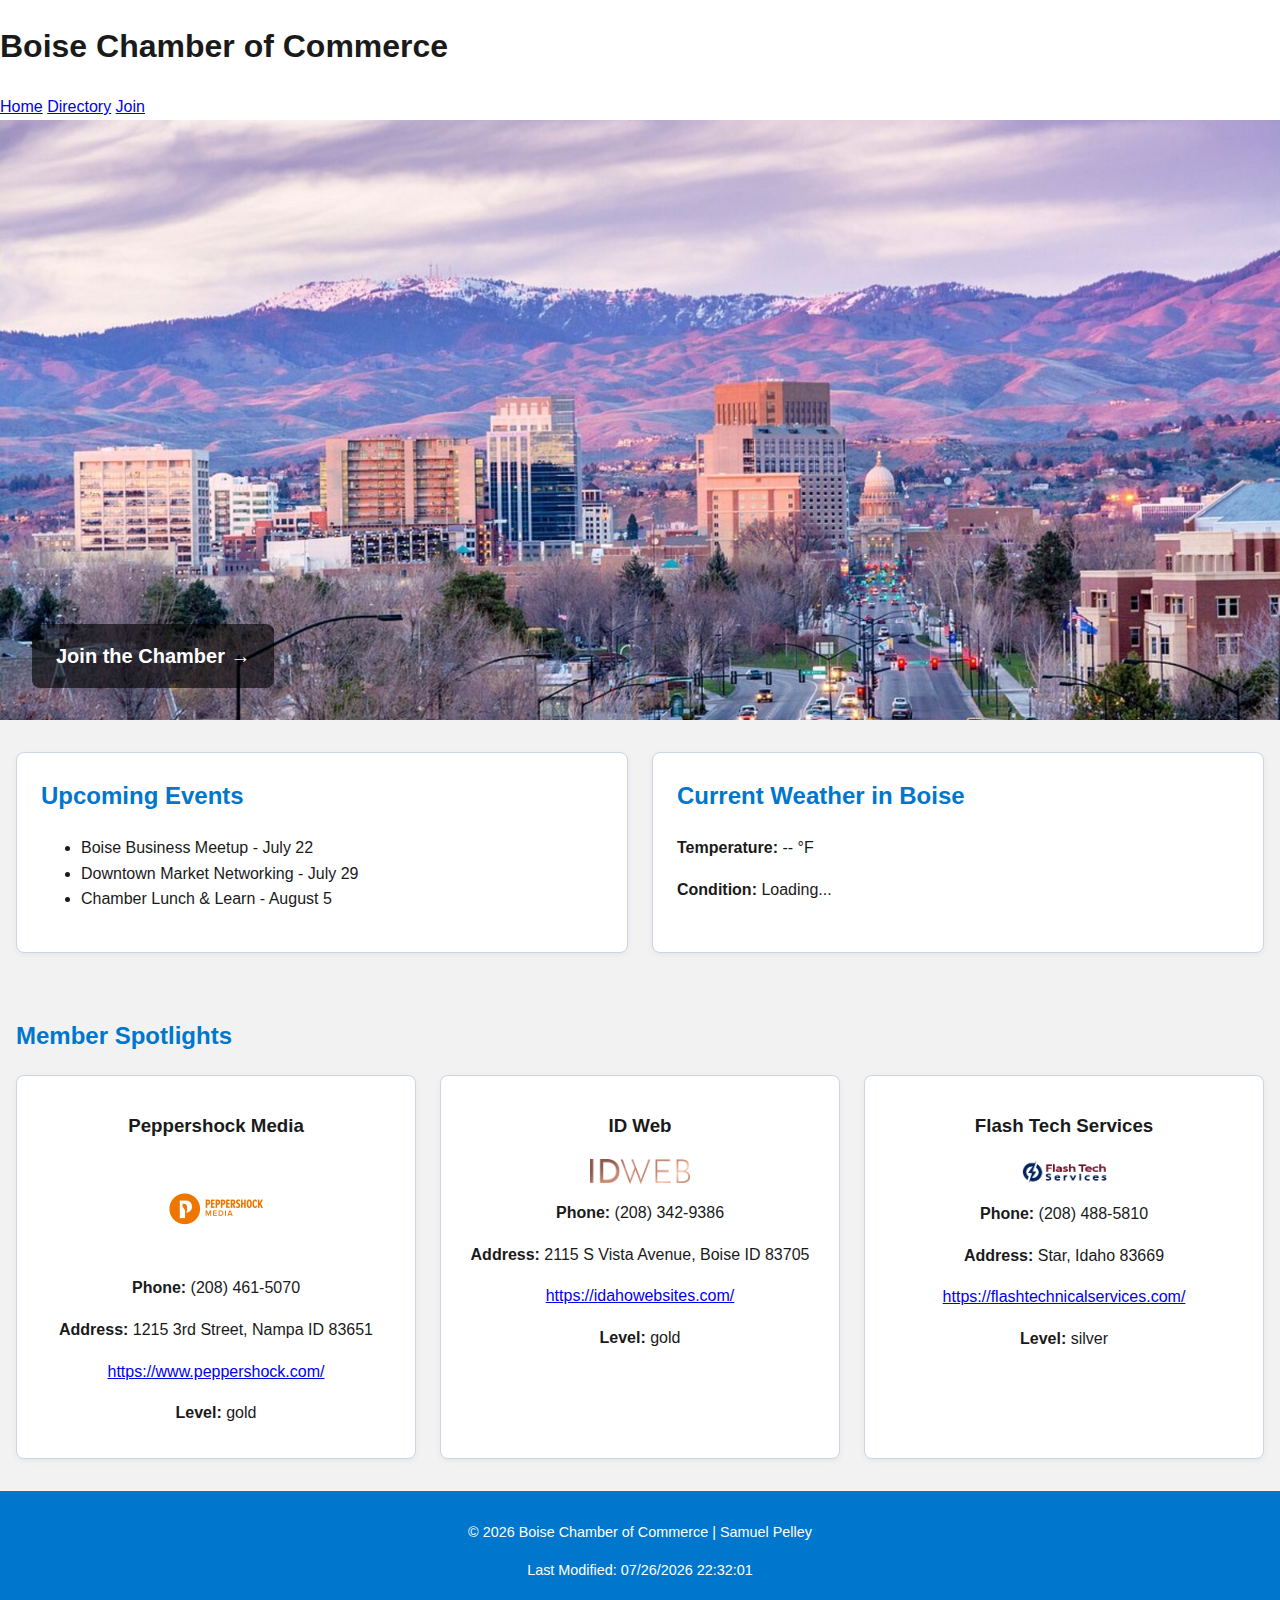
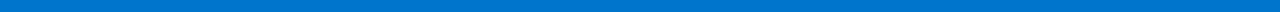
<file: chamber/index.html>
<!DOCTYPE html>
<html lang="en">
<head>
  <meta charset="UTF-8">
  <meta name="viewport" content="width=device-width, initial-scale=1.0">
  <meta name="description" content="Boise Chamber of Commerce homepage with weather, events, and member spotlights.">
  <meta name="author" content="Samuel Pelley">
  <title>Boise Chamber of Commerce</title>
  <link rel="icon" href="favicon.ico">
  <link rel="stylesheet" href="styles/index.css">
</head>
<body>
  <header>
    <h1>Boise Chamber of Commerce</h1>
    <nav>
      <a href="index.html">Home</a>
      <a href="directory.html">Directory</a>
      <a href="#">Join</a>
    </nav>
  </header>

  <main>
    <!-- Hero Section -->
    <section class="hero">
      <img src="images/hero.jpg" alt="Downtown Boise cityscape" loading="lazy">
      <div class="cta">
        <a href="#">Join the Chamber →</a>
      </div>
    </section>

    <!-- Events & Weather -->
    <section class="events-weather">
      <div class="events">
        <h2>Upcoming Events</h2>
        <ul>
          <li>Boise Business Meetup - July 22</li>
          <li>Downtown Market Networking - July 29</li>
          <li>Chamber Lunch & Learn - August 5</li>
        </ul>
      </div>

      <div class="weather">
        <h2>Current Weather in Boise</h2>
        <p><strong>Temperature:</strong> <span id="current-temp">--</span> °F</p>
        <p><strong>Condition:</strong> <span id="description">Loading...</span></p>
        <div id="forecast"></div>
      </div>
    </section>

    <!-- Spotlight Members -->
    <section class="spotlights">
      <h2>Member Spotlights</h2>
      <div class="spotlight-grid" id="spotlights"></div>
    </section>
  </main>

  <footer>
    <p>&copy; <span id="year"></span> Boise Chamber of Commerce | Samuel Pelley</p>
    <p>Last Modified: <span id="lastModified"></span></p>
  </footer>

  <script src="scripts/index.js" defer></script>
</body>
</html>
</file>
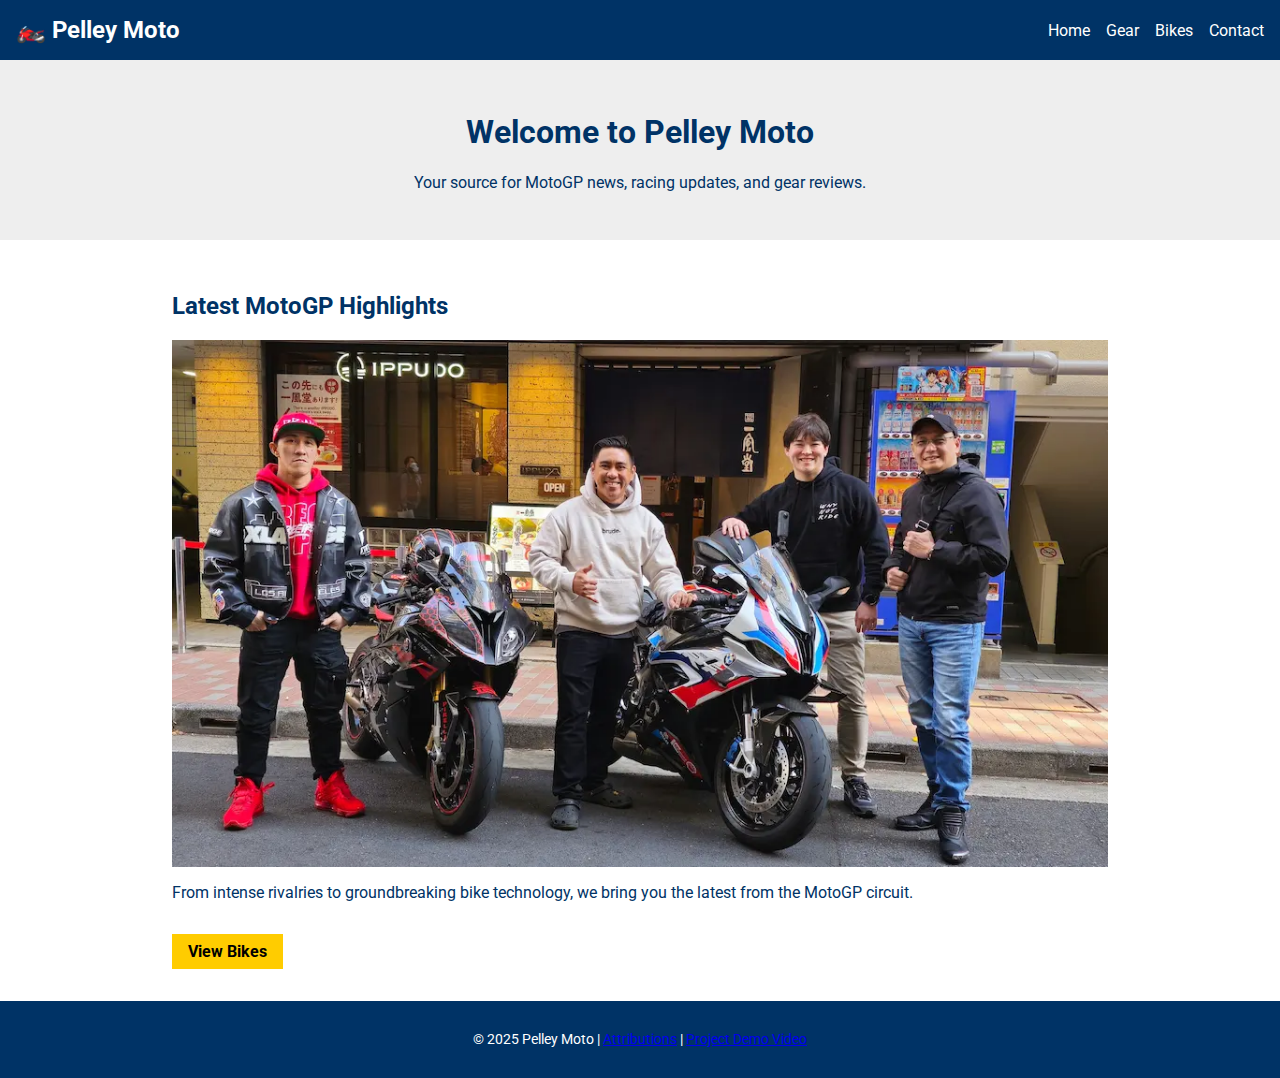
<file: project/index.html>
<!DOCTYPE html>
<html lang="en">
<head>
  <meta charset="UTF-8">
  <meta name="viewport" content="width=device-width, initial-scale=1.0">

  <!-- Basic Meta -->
  <title>Pelley Moto | MotoGP News & Gear</title>
  <meta name="description" content="Stay up-to-date with MotoGP bikes, racing news, and expert gear recommendations. Join the MotoGP community with Pelley Moto.">
  <meta name="author" content="Samuel Pelley">

  <!-- Favicon -->
  <link rel="icon" href="images/favicon.ico" type="image/x-icon">

  <!-- Open Graph Meta -->
  <meta property="og:title" content="Pelley Moto | MotoGP News & Gear">
  <meta property="og:description" content="Explore MotoGP bikes, racing news, and expert gear recommendations at Pelley Moto.">
  <meta property="og:image" content="https://pelleyj.github.io/wdd231/project/images/og-image.webp">
  <meta property="og:url" content="https://pelleyj.github.io/wdd231/project/index.html">
  <meta property="og:type" content="website">

  <!-- Google Fonts -->
  <link rel="preconnect" href="https://fonts.googleapis.com">
  <link rel="preconnect" href="https://fonts.gstatic.com" crossorigin>
  <link href="https://fonts.googleapis.com/css2?family=Roboto:wght@400;700&display=swap" rel="stylesheet">

  <!-- CSS -->
  <link rel="stylesheet" href="styles/base.css">
</head>

<body>
  <header>
    <div class="logo">🏍️ Pelley Moto</div>
    <button class="hamburger" aria-label="Toggle Menu">☰</button>
    <nav class="nav">
      <a href="index.html">Home</a>
      <a href="page2.html">Gear</a>
      <a href="page3.html">Bikes</a>
      <a href="form.html">Contact</a>
    </nav>
  </header>

  <main>
    <section class="hero">
      <h1>Welcome to Pelley Moto</h1>
      <p>Your source for MotoGP news, racing updates, and gear reviews.</p>
    </section>

    <section class="featured">
      <h2>Latest MotoGP Highlights</h2>
      <img src="images/hero.webp" alt="MotoGP riders racing" loading="lazy" width="1200" height="630">
      <p>From intense rivalries to groundbreaking bike technology, we bring you the latest from the MotoGP circuit.</p>
      <a href="page3.html" class="cta">View Bikes</a>
    </section>
  </main>

  <footer>
    <p>&copy; 2025 Pelley Moto | <a href="attributions.html">Attributions</a> | 
      <a href="https://youtu.be/2HrXcf7wmi4" target="_blank">Project Demo Video</a>
    </p>
  </footer>

  <script type="module" src="scripts/index.js"></script>
</body>
</html>
</file>
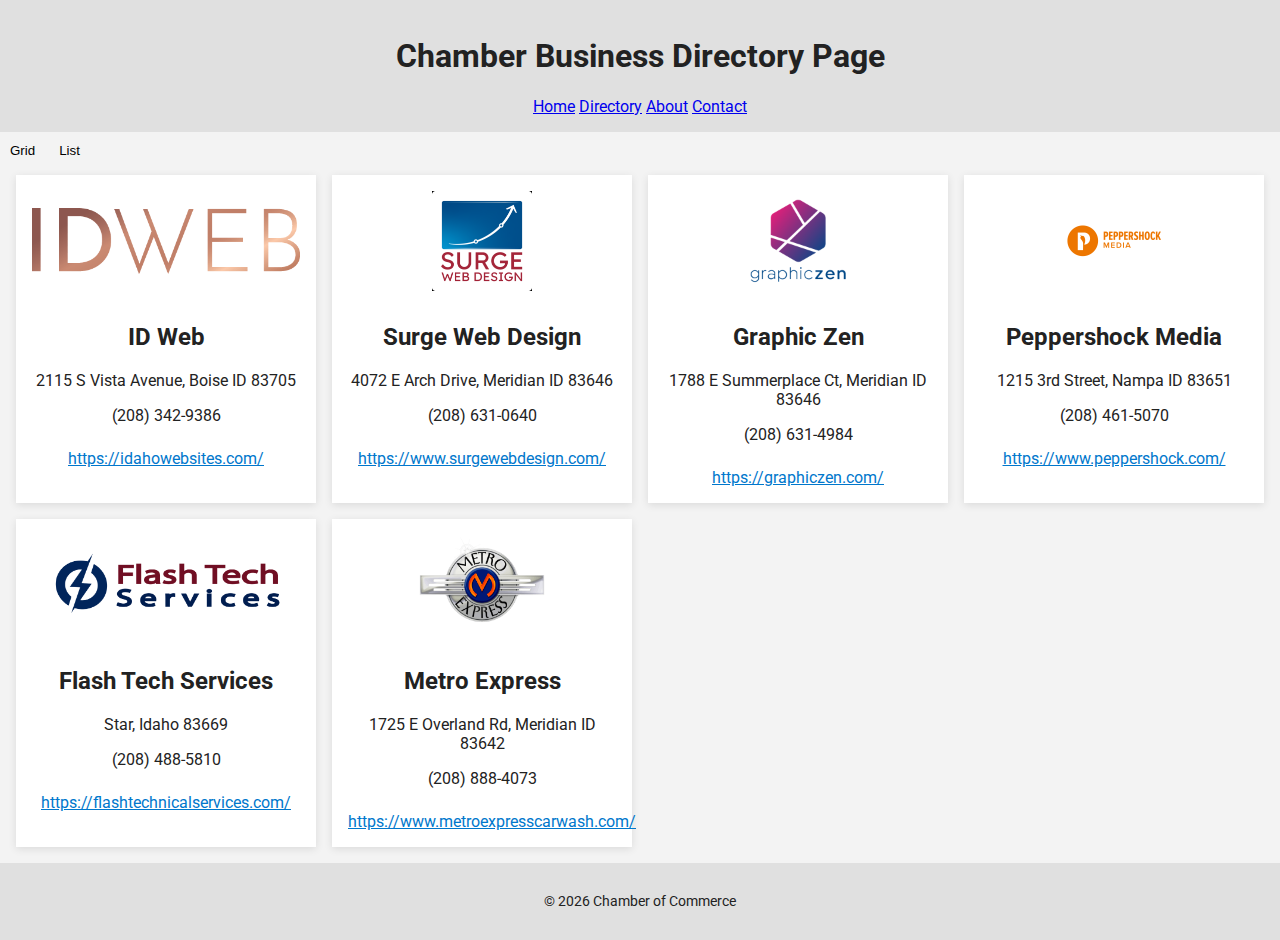
<file: chamber/directory.html>
<!DOCTYPE html>
<html lang="en">
<head>
  <meta charset="UTF-8">
  <meta name="viewport" content="width=device-width, initial-scale=1.0">
  <title>Chamber Business Directory Page</title>
  <meta name="description" content="Chamber of Commerce Directory Page for Local Businesses">
  <meta name="author" content="Samuel Pelley">
  <meta property="og:title" content="Chamber Business Directory Page">
  <meta property="og:description" content="Supporting local businesses through our Chamber of Commerce Directory">
  <meta property="og:image" content="https://pelleyj.github.io/wdd231/chamber/images/og-image.png">
  <meta property="og:url" content="https://pelleyj.github.io/wdd231/chamber/directory.html">
  <link rel="icon" href="favicon.ico" type="image/x-icon">
  <link rel="preconnect" href="https://fonts.googleapis.com">
  <link rel="preconnect" href="https://fonts.gstatic.com" crossorigin>
  <link href="https://fonts.googleapis.com/css2?family=Roboto&display=swap" rel="stylesheet">
  <link rel="stylesheet" href="styles/directory.css">
</head>
<body>
  <header>
    <h1>Chamber Business Directory Page</h1>
<nav>
  <a href="index.html">Home</a>
  <a href="directory.html" aria-current="page">Directory</a>
  <a href="about.html">About</a>
  <a href="contact.html">Contact</a>
</nav>

  </header>

  <main>
    <div class="view-toggle">
      <button id="grid-view">Grid</button>
      <button id="list-view">List</button>
    </div>
    <section id="members-container" class="grid"></section>
  </main>

  <footer>
    <p>&copy; <span id="year"></span> Chamber of Commerce</p>
  </footer>

  <script src="scripts/directory.js" defer></script>
</body>
</html>
</file>
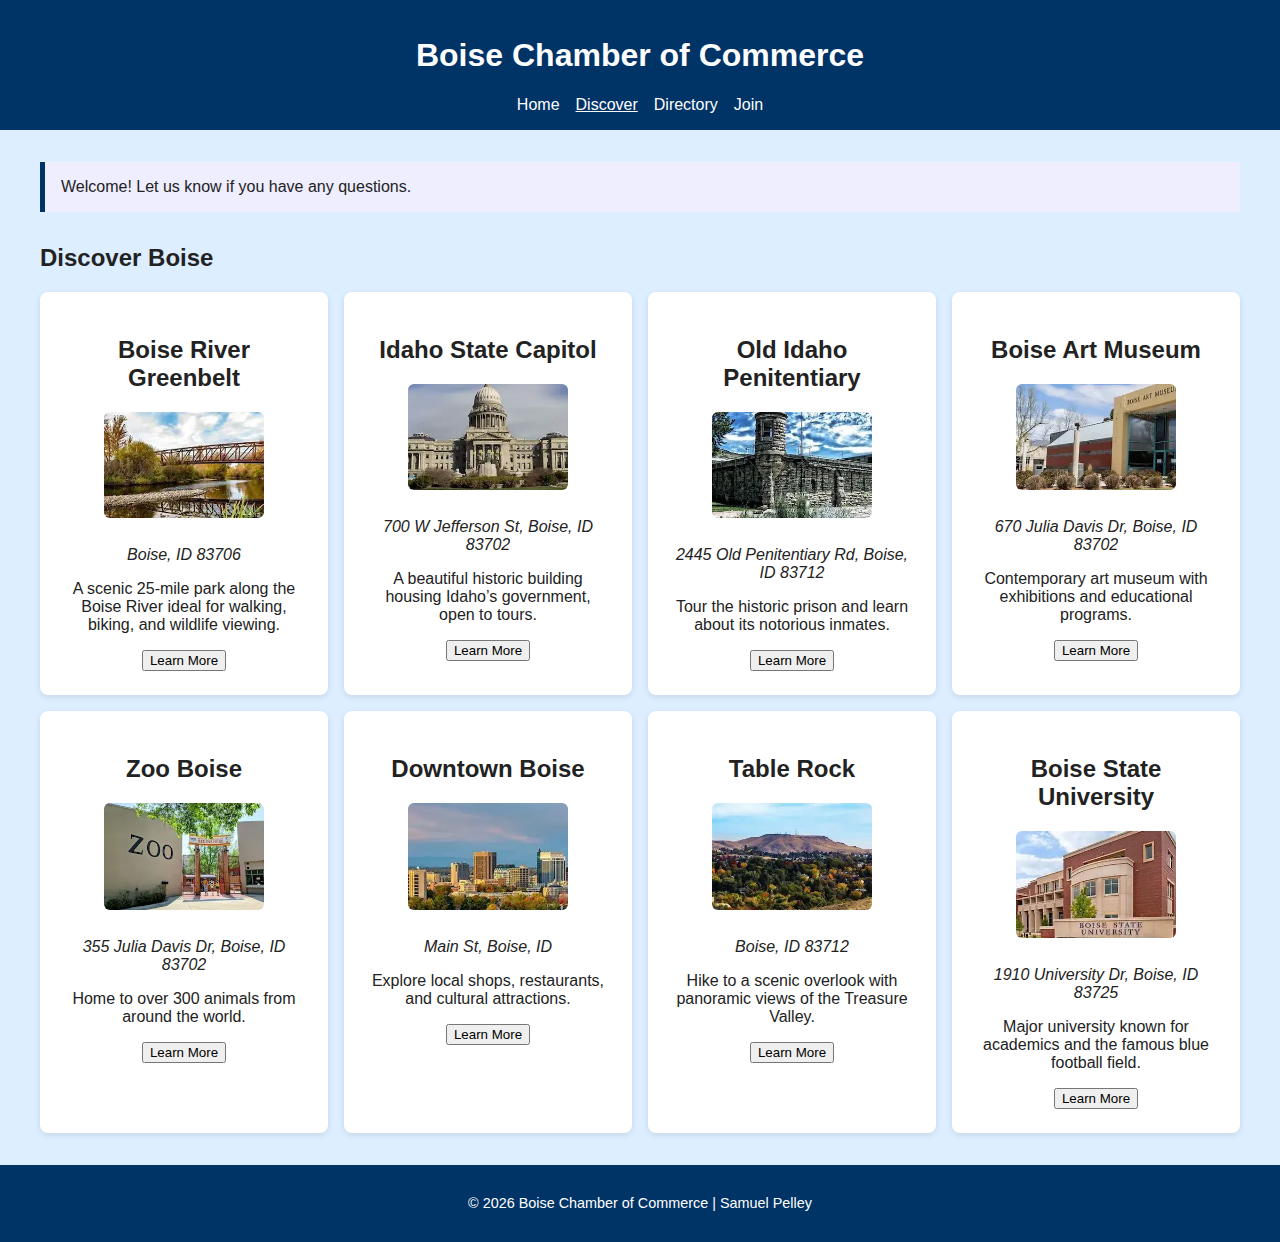
<file: chamber/discover.html>
<!DOCTYPE html>
<html lang="en">
<head>
  <meta charset="UTF-8">
  <meta name="viewport" content="width=device-width, initial-scale=1.0">
  <title>Discover Boise - Chamber</title>
  <meta name="description" content="Discover the attractions and demographics of Boise, Idaho.">
  <meta name="author" content="Samuel Pelley">
  <link rel="stylesheet" href="styles/discover.css">
</head>
<body>
  <header>
    <h1>Boise Chamber of Commerce</h1>
    <nav>
      <a href="index.html">Home</a>
      <a href="discover.html" class="active">Discover</a>
      <a href="directory.html">Directory</a>
      <a href="join.html">Join</a>
    </nav>
  </header>

  <main>
    <aside id="visitMessage"></aside>

    <h2>Discover Boise</h2>
    <div class="grid-container" id="cardContainer">
      <!-- Cards from JSON will be inserted here -->
    </div>
  </main>

  <footer>
    <p>&copy; <span id="year"></span> Boise Chamber of Commerce | Samuel Pelley</p>
  </footer>

  <script src="scripts/discover.js"></script>
  <script>
    document.getElementById("year").textContent = new Date().getFullYear();
  </script>
</body>
</html>
</file>
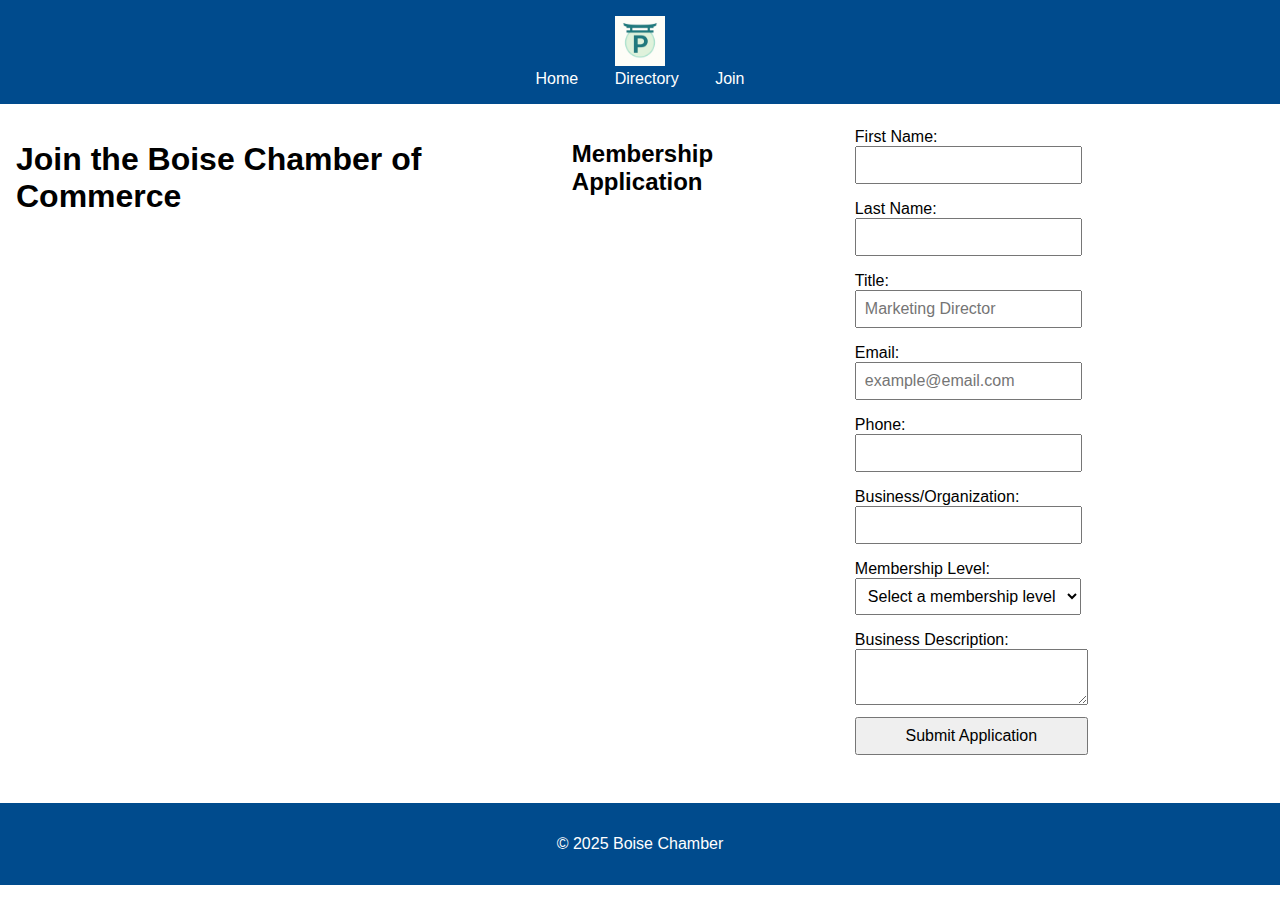
<file: chamber/join.html>
<!DOCTYPE html>
<html lang="en">
<head>
  <meta charset="UTF-8">
  <meta name="viewport" content="width=device-width, initial-scale=1.0">
  <title>Join the Boise Chamber of Commerce</title>
  <meta name="description" content="Apply to become a member of the Boise Chamber of Commerce. Join the business community and access exclusive benefits.">
  <meta name="author" content="Samuel Pelley">

  <!-- Open Graph Meta -->
  <meta property="og:title" content="Join the Boise Chamber of Commerce">
  <meta property="og:description" content="Become a member of the Boise Chamber to connect, grow, and promote your business.">
  <meta property="og:image" content="https://pelleyj.github.io/wdd231/chamber/images/logo.webp">
  <meta property="og:url" content="https://pelleyj.github.io/wdd231/chamber/join.html">

  <link rel="stylesheet" href="styles/join.css">
  <link rel="icon" href="images/favicon.ico">
  <link href="https://fonts.googleapis.com/css2?family=Roboto&display=swap" rel="stylesheet">
</head>
<body>
  <header>
    <div class="logo-title">
      <img src="images/logo.webp" alt="Boise Chamber Logo" height="50">
    </div>
    <nav>
      <a href="index.html">Home</a>
      <a href="directory.html">Directory</a>
      <a href="join.html" aria-current="page">Join</a>
    </nav>
  </header>

  <main>
    <h1>Join the Boise Chamber of Commerce</h1>
    <h2>Membership Application</h2>
    <form method="get" action="thankyou.html">
      <label>
        First Name:
        <input type="text" name="fname" title="First Name" autocomplete="given-name" required>
      </label>

      <label>
        Last Name:
        <input type="text" name="lname" title="Last Name" autocomplete="family-name" required>
      </label>

      <label>
        Title:
        <input type="text" name="title" title="Organizational Title" autocomplete="organization-title"
               pattern="[A-Za-z\s\-]{7,}" placeholder="Marketing Director">
      </label>

      <label>
        Email:
        <input type="email" name="email" title="Email" autocomplete="email" required
               placeholder="example@email.com">
      </label>

      <label>
        Phone:
        <input type="tel" name="phone" title="Mobile Phone" autocomplete="tel" required>
      </label>

      <label>
        Business/Organization:
        <input type="text" name="orgname" title="Organization Name" autocomplete="organization" required>
      </label>

      <label>
        Membership Level:
        <select name="membership" title="Membership Level" required>
          <option value="" disabled selected>Select a membership level</option>
          <option value="np">NP Membership</option>
          <option value="bronze">Bronze Membership</option>
          <option value="silver">Silver Membership</option>
          <option value="gold">Gold Membership</option>
        </select>
      </label>

      <label>
        Business Description:
        <textarea name="description" title="Business Description"></textarea>
      </label>

      <input type="hidden" id="timestamp" name="timestamp">
      <input type="submit" value="Submit Application">
    </form>

    <section class="cards">
      <div class="membership-card">
        <h3>NP Membership</h3>
        <a href="#np-modal">View Benefits</a>
      </div>
      <div class="membership-card">
        <h3>Bronze Membership</h3>
        <a href="#bronze-modal">View Benefits</a>
      </div>
      <div class="membership-card">
        <h3>Silver Membership</h3>
        <a href="#silver-modal">View Benefits</a>
      </div>
      <div class="membership-card">
        <h3>Gold Membership</h3>
        <a href="#gold-modal">View Benefits</a>
      </div>
    </section>

    <!-- Modals -->
    <dialog id="np-modal">
      <h2>NP Membership Benefits</h2>
      <p>No fee. Event invitations and newsletters.</p>
      <button onclick="document.getElementById('np-modal').close()">Close</button>
    </dialog>

    <dialog id="bronze-modal">
      <h2>Bronze Membership Benefits</h2>
      <p>Event access, networking, and social media mentions.</p>
      <button onclick="document.getElementById('bronze-modal').close()">Close</button>
    </dialog>

    <dialog id="silver-modal">
      <h2>Silver Membership Benefits</h2>
      <p>Includes Bronze perks + homepage spotlight and training events.</p>
      <button onclick="document.getElementById('silver-modal').close()">Close</button>
    </dialog>

    <dialog id="gold-modal">
      <h2>Gold Membership Benefits</h2>
      <p>All lower perks + premium promotions and sponsor priority.</p>
      <button onclick="document.getElementById('gold-modal').close()">Close</button>
    </dialog>
  </main>

  <footer>
    <p>&copy; 2025 Boise Chamber</p>
  </footer>

  <!-- Inline JavaScript for timestamp + modal handling -->
  <script>
    document.getElementById("timestamp").value = new Date().toISOString();
    document.querySelectorAll('a[href^="#"]').forEach(link => {
      link.addEventListener("click", e => {
        e.preventDefault();
        const id = link.getAttribute("href").substring(1);
        document.getElementById(id).showModal();
      });
    });
  </script>
</body>
</html>
</file>
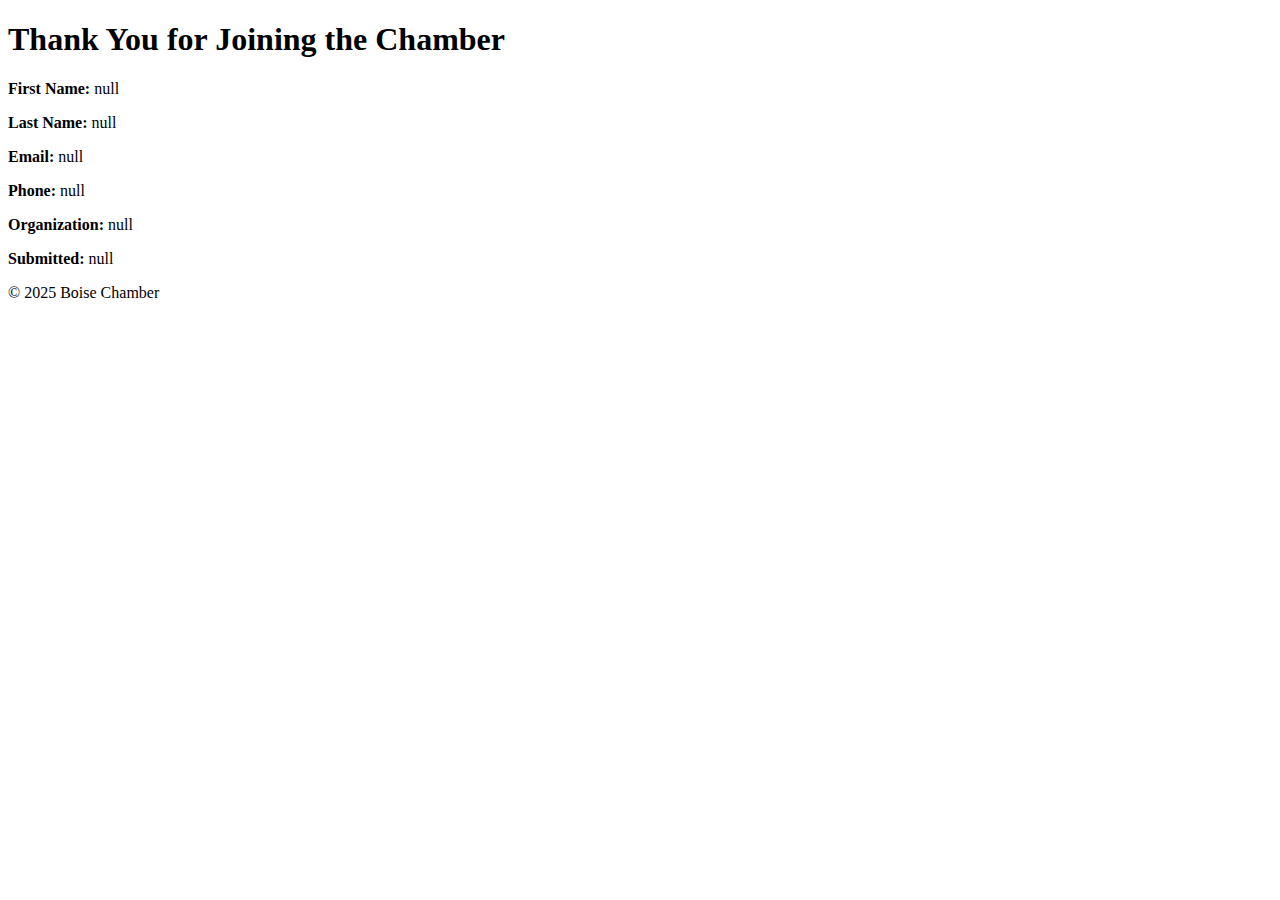
<file: chamber/thankyou.html>
<!DOCTYPE html>
<html lang="en">
<head>
  <meta charset="UTF-8">
  <meta name="viewport" content="width=device-width, initial-scale=1.0">
  <title>Thank You!</title>
</head>
<body>
  <header>
    <h1>Thank You for Joining the Chamber</h1>
  </header>

  <main>
    <section id="confirmation"></section>
  </main>

  <footer>
    <p>&copy; 2025 Boise Chamber</p>
  </footer>

  <script>
    const params = new URLSearchParams(window.location.search);
    const output = `
      <p><strong>First Name:</strong> ${params.get("fname")}</p>
      <p><strong>Last Name:</strong> ${params.get("lname")}</p>
      <p><strong>Email:</strong> ${params.get("email")}</p>
      <p><strong>Phone:</strong> ${params.get("phone")}</p>
      <p><strong>Organization:</strong> ${params.get("orgname")}</p>
      <p><strong>Submitted:</strong> ${params.get("timestamp")}</p>
    `;
    document.getElementById("confirmation").innerHTML = output;
  </script>
</body>
</html>
</file>
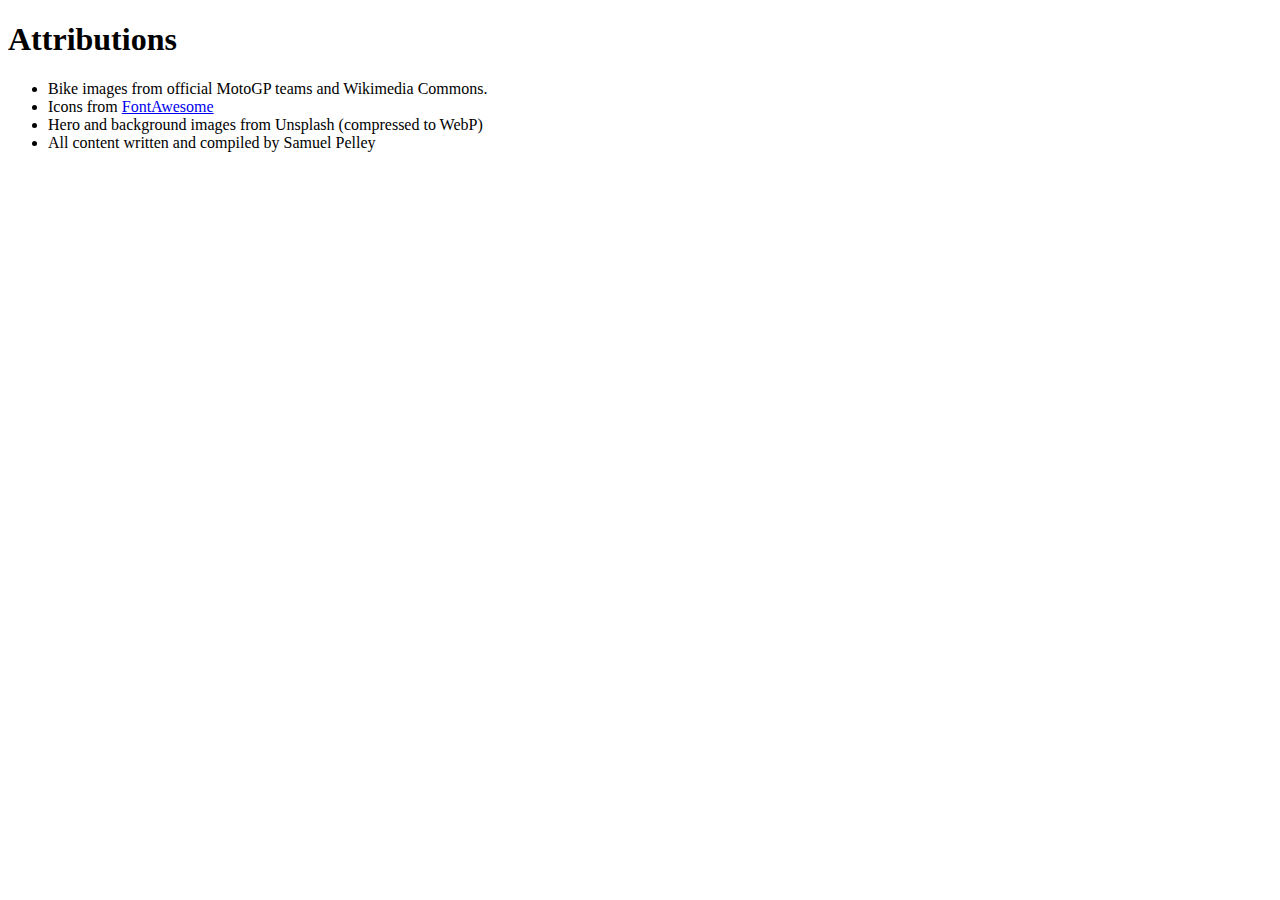
<file: project/attributions.html>
<!DOCTYPE html>
<html lang="en">
<head>
  <meta charset="UTF-8" />
  <meta name="viewport" content="width=device-width, initial-scale=1.0" />
  <meta name="description" content="Attributions and sources used for Pelley Moto website." />
  <meta name="author" content="Samuel Pelley" />
  <title>Pelley Moto | Attributions</title>
</head>
<body>
  <main>
    <h1>Attributions</h1>
    <ul>
      <li>Bike images from official MotoGP teams and Wikimedia Commons.</li>
      <li>Icons from <a href="https://fontawesome.com/" target="_blank">FontAwesome</a></li>
      <li>Hero and background images from Unsplash (compressed to WebP)</li>
      <li>All content written and compiled by Samuel Pelley</li>
    </ul>
  </main>
</body>
</html>
</file>
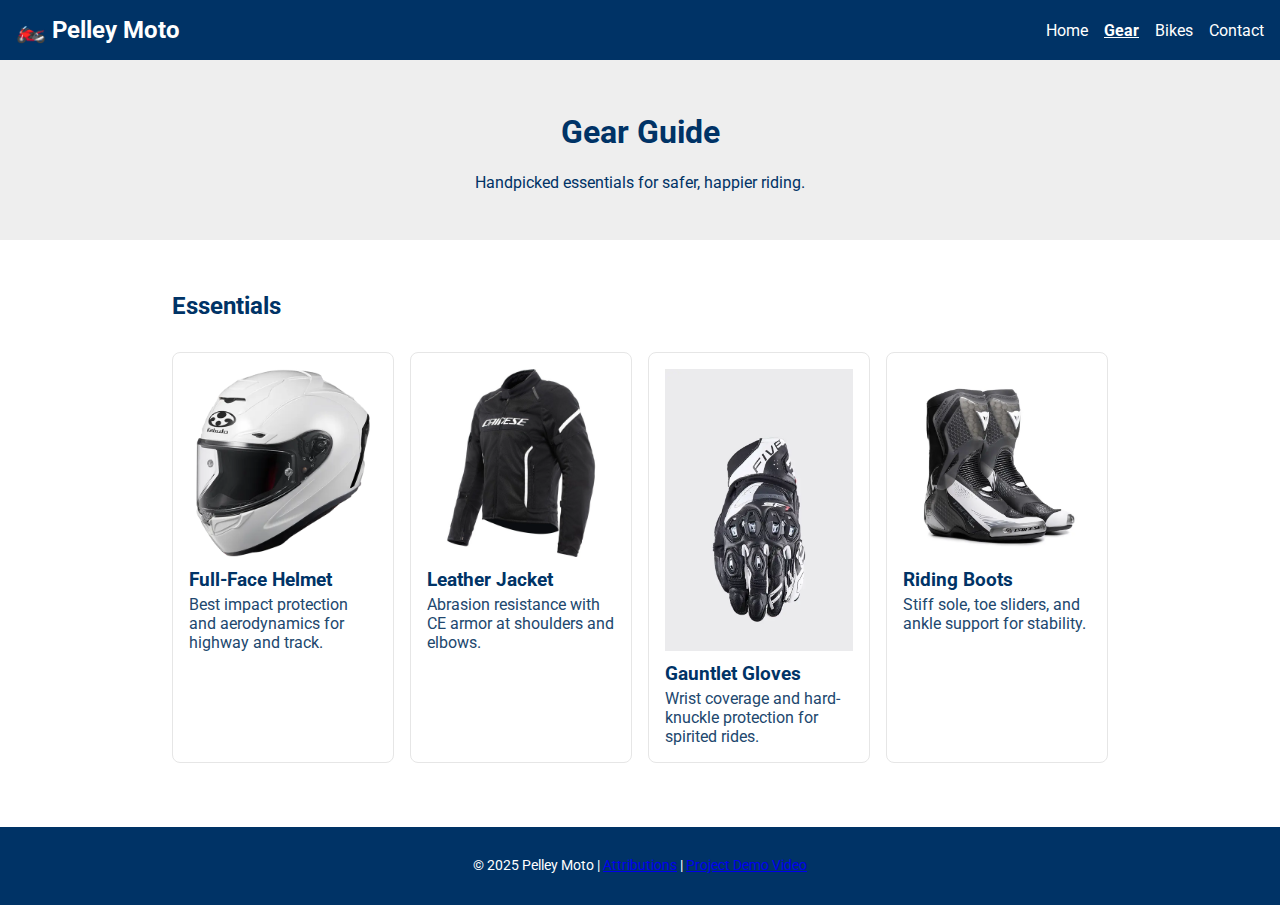
<file: project/page2.html>
<!DOCTYPE html>
<html lang="en">
<head>
  <meta charset="UTF-8" />
  <meta name="viewport" content="width=device-width, initial-scale=1.0" />

  <title>Pelley Moto | Gear Guide</title>
  <meta name="description" content="Recommended motorcycle gear for new and experienced riders. Browse handpicked MotoGP-inspired helmets, jackets, gloves, and boots." />
  <meta name="author" content="Samuel Pelley" />

  <!-- Favicon -->
  <link rel="icon" href="images/favicon.ico" type="image/x-icon" />

  <!-- Open Graph -->
  <meta property="og:title" content="Pelley Moto | Gear Guide" />
  <meta property="og:description" content="Browse our handpicked motorcycle gear essentials." />
  <meta property="og:image" content="https://pelleyj.github.io/wdd231/project/images/og-image.webp" />
  <meta property="og:url" content="https://pelleyj.github.io/wdd231/project/page2.html" />
  <meta property="og:type" content="website" />

  <!-- Google Fonts -->
  <link rel="preconnect" href="https://fonts.googleapis.com" />
  <link rel="preconnect" href="https://fonts.gstatic.com" crossorigin />
  <link href="https://fonts.googleapis.com/css2?family=Roboto:wght@400;700&display=swap" rel="stylesheet" />

  <!-- CSS -->
  <link rel="stylesheet" href="styles/base.css" />
</head>

<body>
  <header>
    <div class="logo">🏍️ Pelley Moto</div>
    <button class="hamburger" aria-label="Toggle Menu">☰</button>
    <nav class="nav">
      <a href="index.html">Home</a>
      <a href="page2.html" class="active" aria-current="page">Gear</a>
      <a href="page3.html">Bikes</a>
      <a href="form.html">Contact</a>
    </nav>
  </header>

  <main>
    <section class="hero">
      <h1>Gear Guide</h1>
      <p>Handpicked essentials for safer, happier riding.</p>
    </section>

    <section class="featured intro">
      <h2>Essentials</h2>

      <!-- NOTE: make sure these files exist in /project/images/ -->
      <ul class="gear-list">
        <li class="gear-card">
          <img src="images/helmet.webp" alt="Full-face racing helmet" loading="lazy" />
          <h3>Full-Face Helmet</h3>
          <p>Best impact protection and aerodynamics for highway and track.</p>
        </li>

        <li class="gear-card">
          <img src="images/jacket.webp" alt="Leather motorcycle jacket with armor" loading="lazy" />
          <h3>Leather Jacket</h3>
          <p>Abrasion resistance with CE armor at shoulders and elbows.</p>
        </li>

        <li class="gear-card">
          <img src="images/gloves.webp" alt="Gloves with hard knuckles and palm sliders" loading="lazy" />
          <h3>Gauntlet Gloves</h3>
          <p>Wrist coverage and hard-knuckle protection for spirited rides.</p>
        </li>

        <li class="gear-card">
          <img src="images/boots.webp" alt="Motorcycle boots with ankle bracing" loading="lazy" />
          <h3>Riding Boots</h3>
          <p>Stiff sole, toe sliders, and ankle support for stability.</p>
        </li>
      </ul>
    </section>
  </main>

  <footer>
    <p>&copy; 2025 Pelley Moto |
      <a href="attributions.html">Attributions</a> |
      <a href="https://youtu.be/2HrXcf7wmi4" target="_blank" rel="noopener">Project Demo Video</a>
    </p>
  </footer>

  <script type="module" src="scripts/index.js"></script>
</body>
</html>
</file>
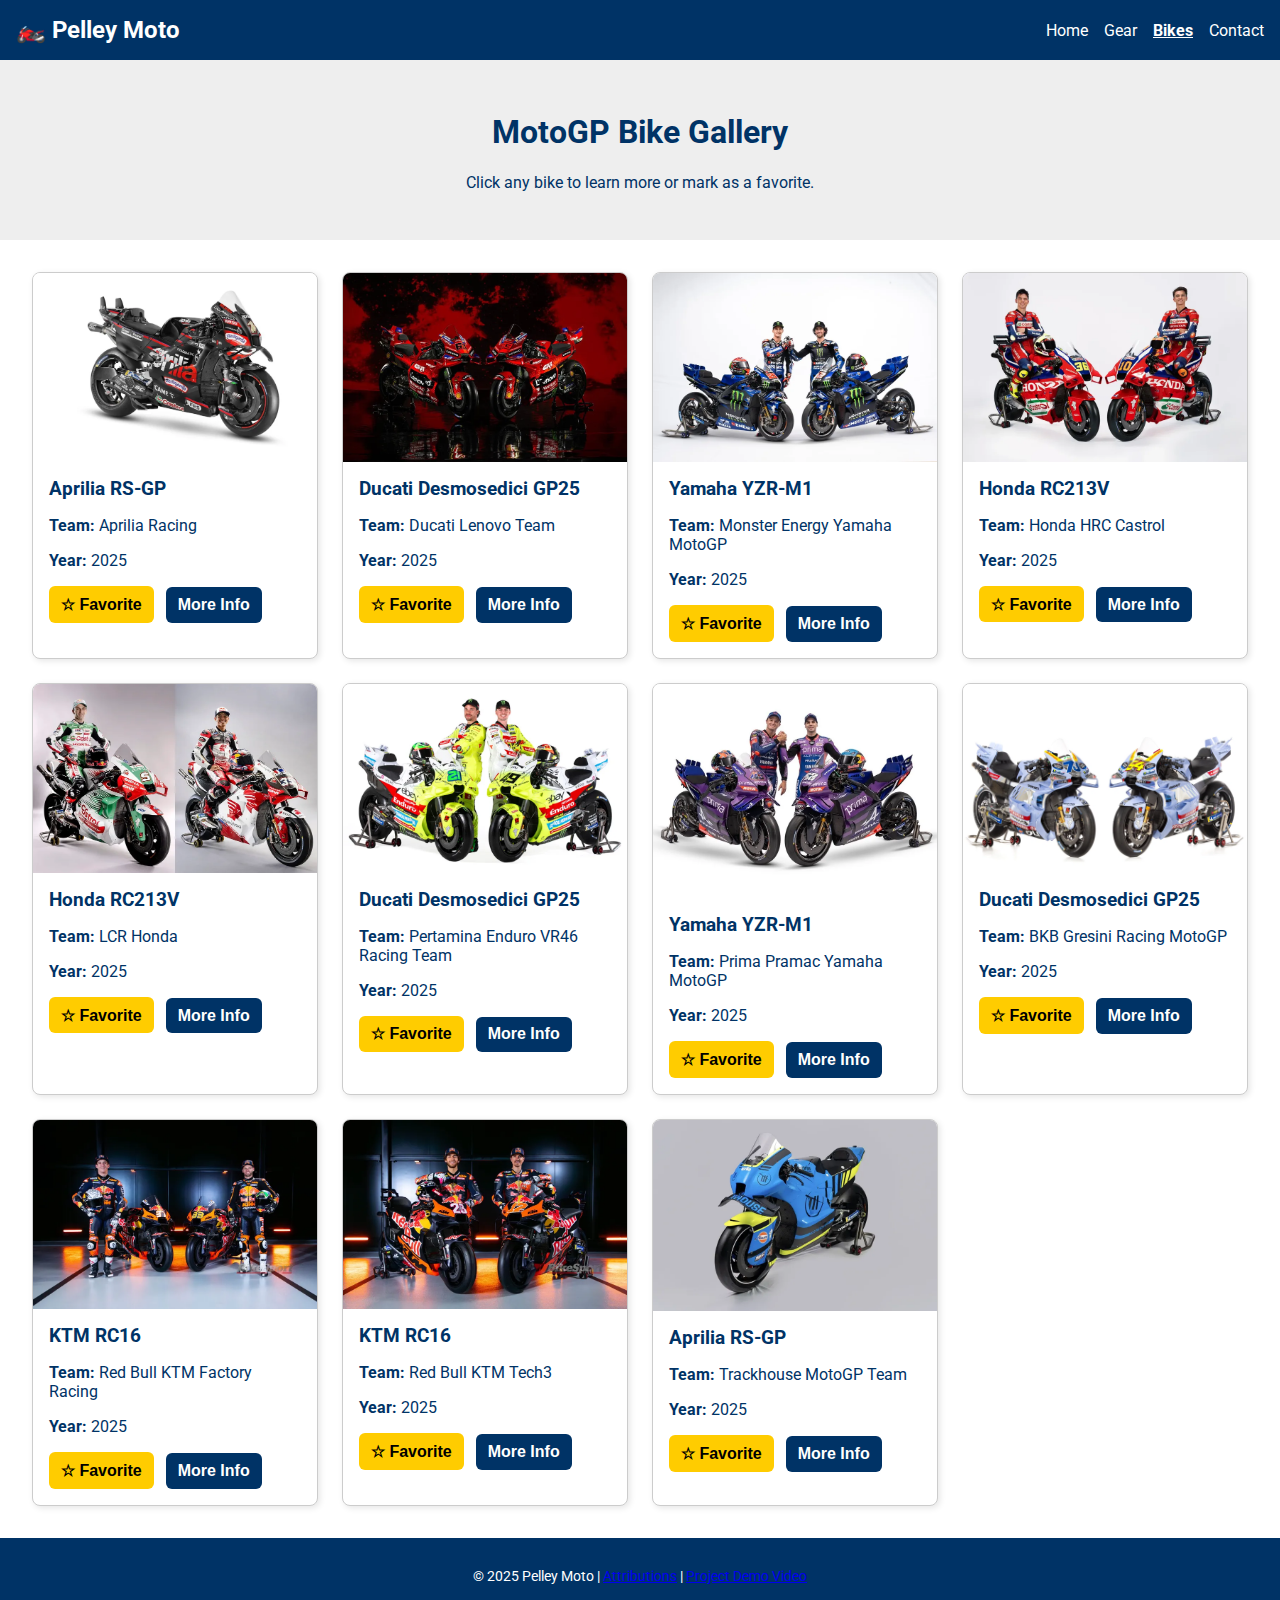
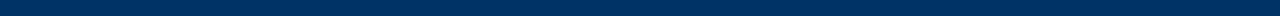
<file: project/page3.html>
<!DOCTYPE html>
<html lang="en">
<head>
  <meta charset="UTF-8" />
  <meta name="viewport" content="width=device-width, initial-scale=1.0" />

  <title>Pelley Moto | MotoGP Bikes</title>
  <meta name="description" content="Explore MotoGP bikes from top teams and manufacturers. View specs and mark your favorites." />
  <meta name="author" content="Samuel Pelley" />

  <!-- Favicon -->
  <link rel="icon" href="images/favicon.ico" type="image/x-icon" />

  <!-- Open Graph -->
  <meta property="og:title" content="Pelley Moto | MotoGP Bikes" />
  <meta property="og:description" content="Browse MotoGP bikes by team and mark your favorites." />
  <meta property="og:image" content="https://pelleyj.github.io/wdd231/project/images/og-image.webp" />
  <meta property="og:url" content="https://pelleyj.github.io/wdd231/project/page3.html" />
  <meta property="og:type" content="website" />

  <!-- Google Fonts -->
  <link rel="preconnect" href="https://fonts.googleapis.com" />
  <link rel="preconnect" href="https://fonts.gstatic.com" crossorigin />
  <link href="https://fonts.googleapis.com/css2?family=Roboto:wght@400;700&display=swap" rel="stylesheet" />

  <!-- CSS -->
  <link rel="stylesheet" href="styles/base.css" />
  <link rel="stylesheet" href="styles/bikes.css" />
</head>
<body>
  <header>
    <div class="logo">🏍️ Pelley Moto</div>
    <button class="hamburger" aria-label="Toggle Menu">☰</button>
    <nav class="nav">
      <a href="index.html">Home</a>
      <a href="page2.html">Gear</a>
      <a href="page3.html" class="active" aria-current="page">Bikes</a>
      <a href="form.html">Contact</a>
    </nav>
  </header>

  <main>
    <section class="hero">
      <h1>MotoGP Bike Gallery</h1>
      <p>Click any bike to learn more or mark as a favorite.</p>
    </section>

    <section id="bike-gallery" class="grid" aria-live="polite"></section>
  </main>

  <!-- Modal -->
  <div id="modal" class="modal hidden" role="dialog" aria-modal="true" aria-labelledby="modal-title">
    <div class="modal-content">
      <button id="modal-close" aria-label="Close modal">✖</button>
      <h2 id="modal-title"></h2>
      <p id="modal-team"></p>
      <p id="modal-year"></p>
      <p id="modal-engine"></p>
    </div>
  </div>

  <footer>
    <p>&copy; 2025 Pelley Moto | <a href="attributions.html">Attributions</a> | <a href="https://youtu.be/2HrXcf7wmi4" target="_blank" rel="noopener">Project Demo Video</a></p>
  </footer>

  <!-- IMPORTANT: file renamed to bike-gallery.js -->
  <script type="module" src="scripts/bike-gallery.js"></script>
</body>
</html>
</file>
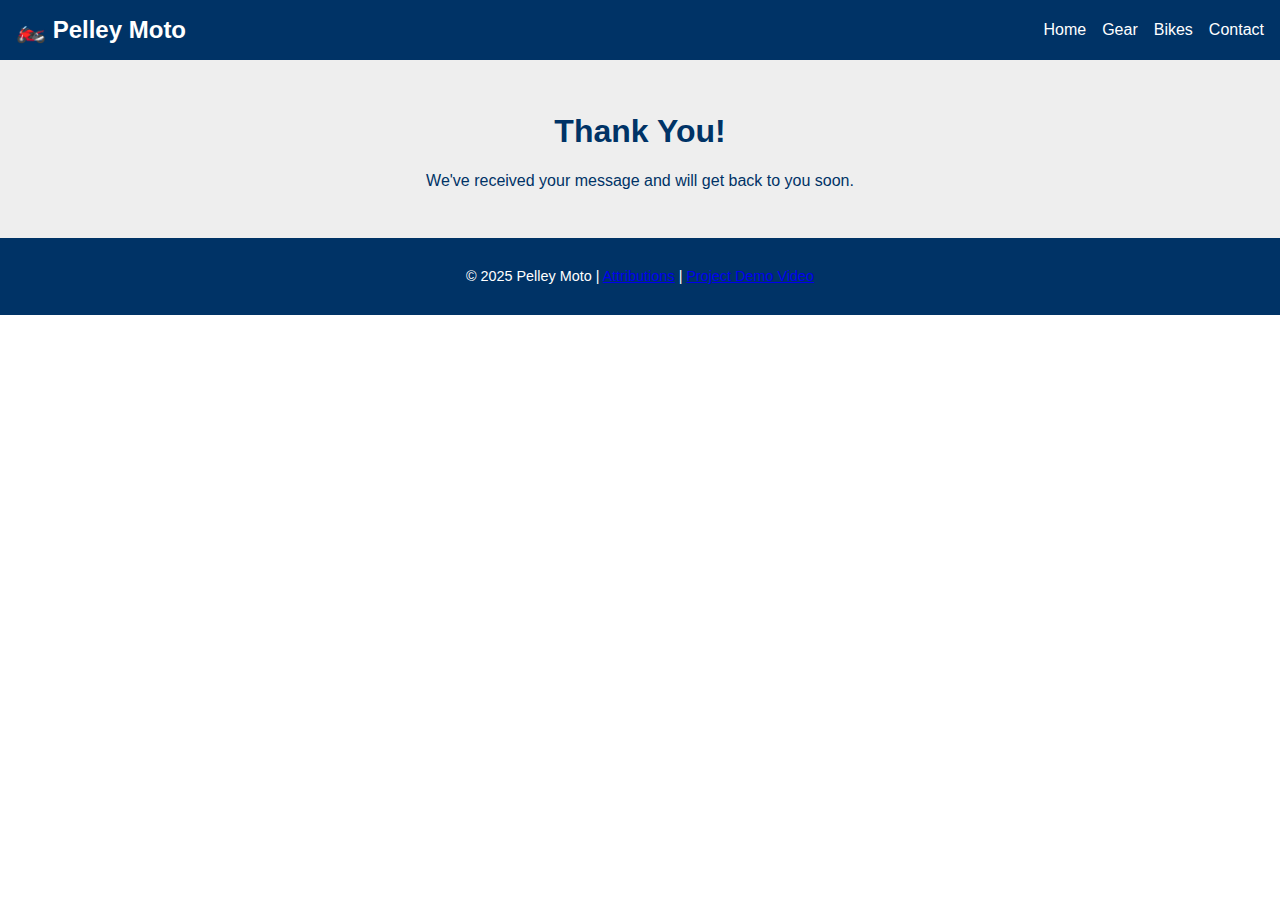
<file: project/thankyou.html>
<!DOCTYPE html>
<html lang="en">
<head>
  <meta charset="UTF-8" />
  <meta name="viewport" content="width=device-width, initial-scale=1.0" />
  <meta name="description" content="Thank you for contacting Pelley Moto!" />
  <meta name="author" content="Samuel Pelley" />
  <link rel="stylesheet" href="styles/base.css" />
  <title>Thank You!</title>
</head>
<body>
  <header>
    <div class="logo">🏍️ Pelley Moto</div>
    <nav class="nav">
      <a href="index.html">Home</a>
      <a href="page2.html">Gear</a>
      <a href="page3.html">Bikes</a>
      <a href="form.html">Contact</a>
    </nav>
  </header>

  <main>
    <section class="hero">
      <h1>Thank You!</h1>
      <p>We've received your message and will get back to you soon.</p>
    </section>
  </main>

  <footer>
    <p>&copy; 2025 Pelley Moto | <a href="attributions.html">Attributions</a> | <a href="https://youtu.be/2HrXcf7wmi4" target="_blank">Project Demo Video</a></p>
  </footer>
</body>
</html>
</file>
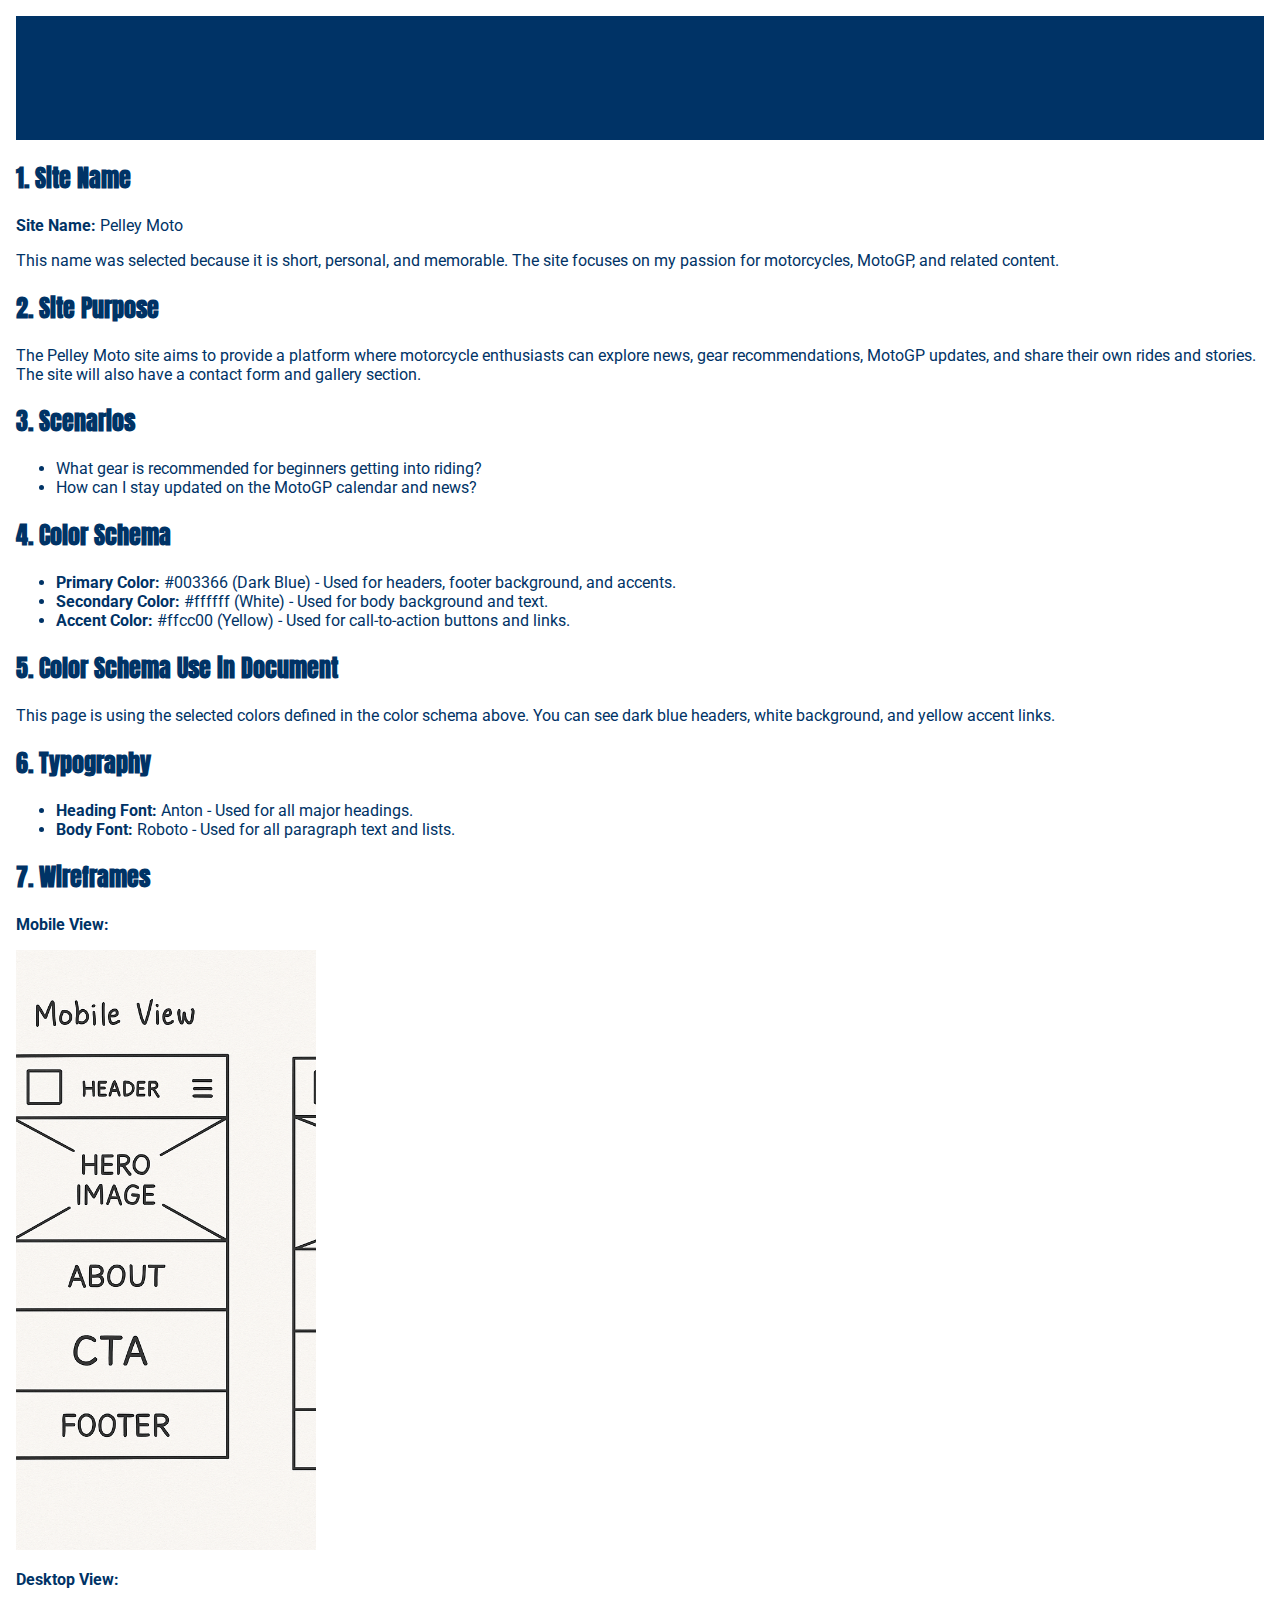
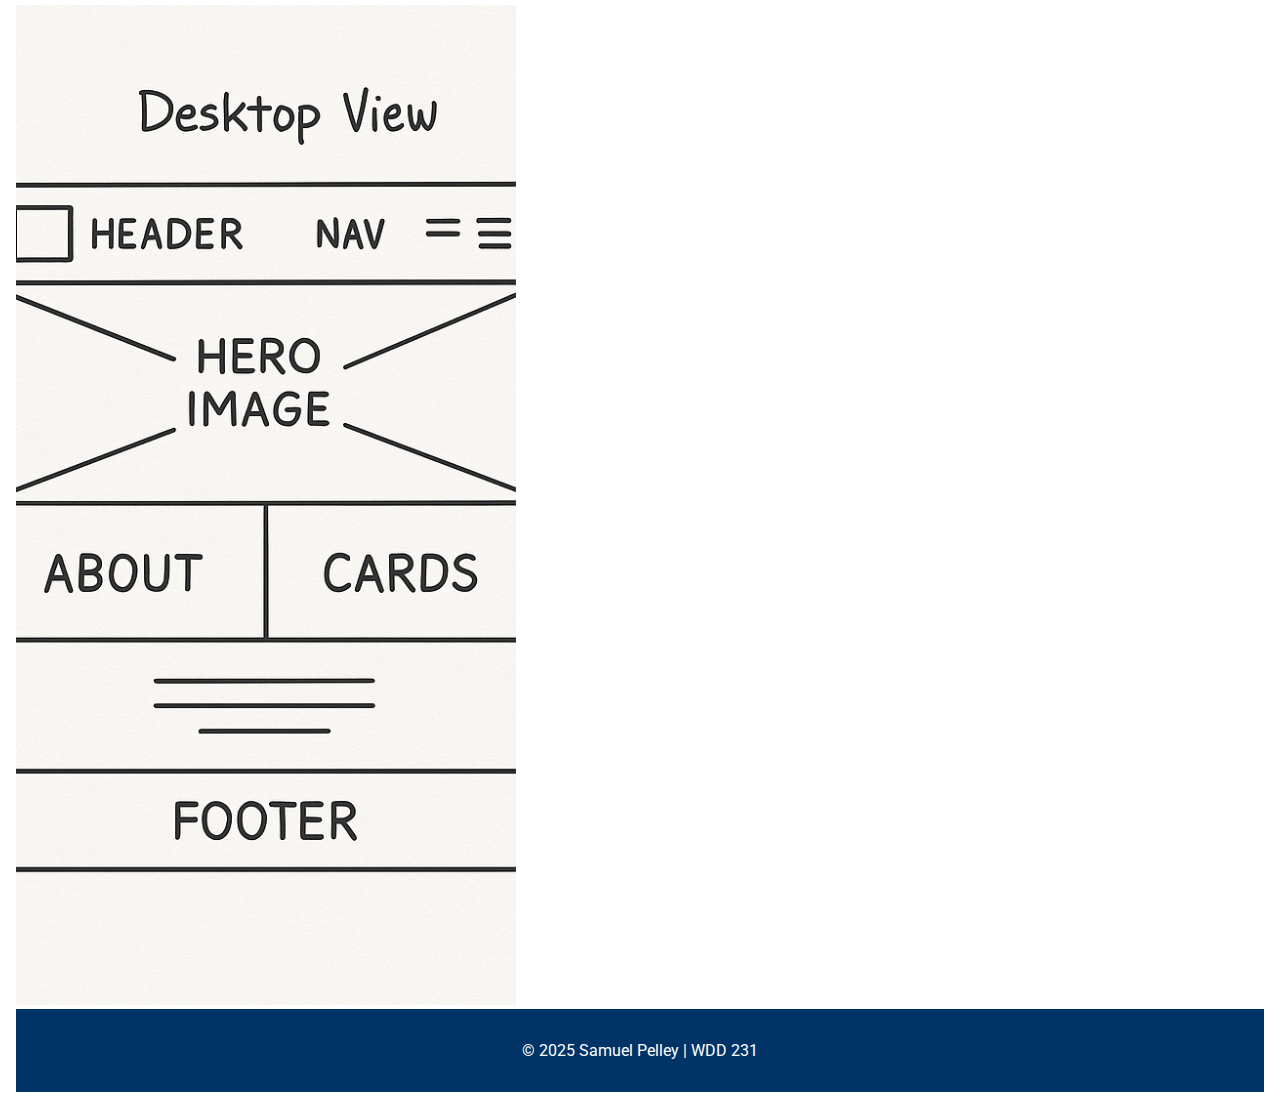
<file: site-plan/siteplan.html>
<!DOCTYPE html>
<html lang="en">

<head>
    <meta charset="UTF-8">
    <meta name="viewport" content="width=device-width, initial-scale=1.0">
    <title>Pelley Moto Site Plan</title>
    <meta name="description" content="Site Plan for Pelley Moto Website">
    <meta name="author" content="Samuel Pelley">
    <link rel="stylesheet" href="styles/siteplan.css">
    <link href="https://fonts.googleapis.com/css2?family=Roboto&family=Anton&display=swap" rel="stylesheet">
</head>

<body>
    <header>
        <h1>Pelley Moto Site Plan</h1>
    </header>

    <main>
        <section>
            <h2>1. Site Name</h2>
            <p><strong>Site Name:</strong> Pelley Moto</p>
            <p>This name was selected because it is short, personal, and memorable. The site focuses on my passion for
                motorcycles, MotoGP, and related content.</p>
        </section>

        <section>
            <h2>2. Site Purpose</h2>
            <p>The Pelley Moto site aims to provide a platform where motorcycle enthusiasts can explore news, gear
                recommendations, MotoGP updates, and share their own rides and stories. The site will also have a
                contact form and gallery section.</p>
        </section>

        <section>
            <h2>3. Scenarios</h2>
            <ul>
                <li>What gear is recommended for beginners getting into riding?</li>
                <li>How can I stay updated on the MotoGP calendar and news?</li>
            </ul>
        </section>

        <section>
            <h2>4. Color Schema</h2>
            <ul>
                <li><strong>Primary Color:</strong> #003366 (Dark Blue) - Used for headers, footer background, and
                    accents.</li>
                <li><strong>Secondary Color:</strong> #ffffff (White) - Used for body background and text.</li>
                <li><strong>Accent Color:</strong> #ffcc00 (Yellow) - Used for call-to-action buttons and links.</li>
            </ul>
        </section>

        <section>
            <h2>5. Color Schema Use in Document</h2>
            <p>This page is using the selected colors defined in the color schema above. You can see dark blue headers,
                white background, and yellow accent links.</p>
        </section>

        <section>
            <h2>6. Typography</h2>
            <ul>
                <li><strong>Heading Font:</strong> Anton - Used for all major headings.</li>
                <li><strong>Body Font:</strong> Roboto - Used for all paragraph text and lists.</li>
            </ul>
        </section>

        <section>
            <h2>7. Wireframes</h2>
            <p><strong>Mobile View:</strong></p>
            <img src="images/mobile-wireframe.png" alt="Mobile wireframe of home page" width="300">

            <p><strong>Desktop View:</strong></p>
            <img src="images/desktop-wireframe.png" alt="Desktop wireframe of home page" width="500">
        </section>
    </main>

    <footer>
        <p>&copy; 2025 Samuel Pelley | WDD 231</p>
    </footer>
</body>

</html>
</file>
<file: chamber/styles/index.css>
/* Chamber index styles - Clean Light Theme with Blues and Whites */

:root {
  --primary-color: #0077cc;
  --secondary-color: #e0f0ff;
  --text-color: #1a1a1a;
  --bg-color: #ffffff;
  --light-gray: #f2f2f2;
  --border-color: #cbd6e2;
  --card-shadow: 0 2px 6px rgba(0, 0, 0, 0.05);
}

body {
  font-family: 'Segoe UI', Tahoma, Geneva, Verdana, sans-serif;
  color: var(--text-color);
  background-color: var(--bg-color);
  margin: 0;
  padding: 0;
  line-height: 1.6;
}

.hero {
  position: relative;
}

.hero img {
  width: 100%;
  height: auto;
  object-fit: cover;
  display: block;
  max-height: 600px;
}

.hero .cta {
  position: absolute;
  bottom: 2rem;
  left: 2rem;
  background: rgba(0, 0, 0, 0.6);
  padding: 1rem 1.5rem;
  border-radius: 8px;
}

.hero .cta a {
  color: white;
  font-size: 1.25rem;
  font-weight: bold;
  text-decoration: none;
}

.events-weather {
  display: grid;
  gap: 1.5rem;
  padding: 2rem 1rem;
  background-color: var(--light-gray);
}

.events,
.weather {
  background-color: var(--bg-color);
  padding: 1.5rem;
  border-radius: 8px;
  border: 1px solid var(--border-color);
  box-shadow: var(--card-shadow);
}

.events h2,
.weather h2,
.spotlights h2 {
  color: var(--primary-color);
  font-size: 1.5rem;
  margin-top: 0;
}

.spotlights {
  background-color: var(--light-gray);
  padding: 2rem 1rem;
}

.spotlight-grid {
  display: grid;
  gap: 1.5rem;
  grid-template-columns: 1fr;
}

.spotlight-card {
  background: var(--bg-color);
  border: 1px solid var(--border-color);
  border-radius: 8px;
  padding: 1rem;
  text-align: center;
  box-shadow: var(--card-shadow);
  transition: transform 0.2s;
}

.spotlight-card:hover {
  transform: translateY(-3px);
}

.spotlight-card img {
  max-width: 100px;
  margin: 0 auto 1rem;
  display: block;
}

footer {
  background-color: var(--primary-color);
  color: white;
  text-align: center;
  padding: 1rem;
  font-size: 0.9rem;
}

@media (min-width: 600px) {
  .events-weather {
    grid-template-columns: repeat(2, 1fr);
  }

  .spotlight-grid {
    grid-template-columns: repeat(auto-fit, minmax(240px, 1fr));
  }
}
</file>
<file: project/styles/base.css>
/* base.css */
:root {
  --primary: #003366;
  --accent: #ffcc00;
  --text: #ffffff;
  --body-font: 'Roboto', sans-serif;
}

* { box-sizing: border-box; }

body {
  font-family: var(--body-font);
  margin: 0;
  background-color: #fff;
  color: var(--primary);
}

/* Header & nav */
header {
  background-color: var(--primary);
  color: var(--text);
  display: flex;
  align-items: center;
  justify-content: space-between;
  padding: 1rem;
  flex-wrap: wrap;
}

.logo { font-size: 1.5rem; font-weight: bold; }

.nav { display: flex; gap: 1rem; align-items: center; }

.nav a {
  color: var(--text);
  text-decoration: none;
}

.nav a.active,
.nav a:focus-visible {
  text-decoration: underline;
  font-weight: 700;
}

.hamburger {
  background: none;
  color: var(--text);
  border: none;
  font-size: 1.5rem;
  display: none;
}

/* Hero / generic sections */
.hero {
  text-align: center;
  background: #eee;
  padding: 2rem;
}

.featured, .intro {
  padding: 2rem;
  max-width: 1000px;
  margin: auto;
}

/* Buttons / links */
.cta {
  display: inline-block;
  background-color: var(--accent);
  padding: 0.5rem 1rem;
  margin-top: 1rem;
  color: #000;
  text-decoration: none;
  font-weight: bold;
}

/* Footer */
footer {
  background-color: var(--primary);
  color: var(--text);
  text-align: center;
  padding: 1rem;
  font-size: 0.9rem;
}

/* Mobile nav */
@media (max-width: 600px) {
  .nav { display: none; flex-direction: column; width: 100%; }
  .nav.open { display: flex; }
  .hamburger { display: block; }
}

/* Forms */
.form-section { max-width: 600px; margin: auto; padding: 2rem; }

form { display: flex; flex-direction: column; gap: 1rem; }

input, textarea, button {
  padding: 0.75rem;
  border-radius: 6px;
  border: 1px solid #ccc;
  font-size: 1rem;
}

button {
  background-color: var(--primary);
  color: #fff;
  cursor: pointer;
  border: none;
}

/* Images baseline */
img { max-width: 100%; height: auto; display: block; }

/* Gear page */
.gear-list {
  list-style: none;
  padding: 0;
  margin: 2rem 0;
  display: grid;
  grid-template-columns: repeat(auto-fill, minmax(220px, 1fr));
  gap: 1rem;
}

.gear-card {
  background: #fff;
  border-radius: 8px;
  padding: 1rem;
  border: 1px solid #e6e6e6;
}

.gear-card h3 { margin: 0.75rem 0 0.25rem; }
.gear-card p { margin: 0; color: #21476e; }
</file>
<file: chamber/styles/directory.css>
body {
  font-family: 'Roboto', sans-serif;
  margin: 0;
  background-color: #f3f3f3;
  color: #222;
}

header {
  text-align: center;
  background-color: #e0e0e0;
  padding: 1rem;
}

.view-toggle {
  margin-top: 0.5rem;
}

.view-toggle button {
  background-color: transparent;
  border: none;
  margin: 0 0.25rem;
  cursor: pointer;
}

.view-toggle img {
  width: 30px;
  height: 30px;
  filter: invert(25%) sepia(10%) saturate(500%) hue-rotate(180deg);
}

#members-container.grid {
  display: grid;
  grid-template-columns: repeat(auto-fill, minmax(250px, 1fr));
  gap: 1rem;
  padding: 1rem;
}

#members-container.list {
  display: block;
  padding: 1rem;
}

.card {
  background-color: white;
  padding: 1rem;
  box-shadow: 0 2px 8px rgba(0,0,0,0.1);
  text-align: center;
}

.card img {
  max-width: 100%;
  height: 100px;
  object-fit: contain;
  margin-bottom: 0.5rem;
}

.card a {
  color: #0077cc;
  word-wrap: break-word;
  display: inline-block;
  margin-top: 0.5rem;
}

footer {
  text-align: center;
  background-color: #e0e0e0;
  padding: 1rem;
  font-size: 0.9rem;
}
</file>
<file: chamber/styles/discover.css>
:root {
  --primary-bg: #dceeff;
  --header-footer-bg: #003366;
  --accent-color: #003366;
  --text-color: #222;
  --card-bg: #fff;
  --border-radius: 8px;
  --box-shadow: 0 2px 6px rgba(0, 0, 0, 0.1);
}

body {
  font-family: 'Segoe UI', Tahoma, Geneva, Verdana, sans-serif;
  margin: 0;
  padding: 0;
  background-color: var(--primary-bg);
  color: var(--text-color);
}

header,
footer {
  background-color: var(--header-footer-bg);
  color: white;
  padding: 1rem;
  text-align: center;
}

nav {
  display: flex;
  justify-content: center;
  gap: 1rem;
  flex-wrap: wrap;
  margin-top: 0.5rem;
}

nav a {
  color: white;
  text-decoration: none;
  font-weight: 500;
}

nav a.active,
nav a:hover {
  text-decoration: underline;
}

main {
  padding: 2rem 1rem;
  max-width: 1200px;
  margin: 0 auto;
}

aside#visitMessage {
  background-color: #eef;
  padding: 1rem;
  border-left: 5px solid var(--accent-color);
  margin-bottom: 2rem;
}

/* Grid Layout */
.grid-container {
  display: grid;
  gap: 1rem;
  grid-template-areas:
    "card1"
    "card2"
    "card3"
    "card4"
    "card5"
    "card6"
    "card7"
    "card8";
}

/* Card Style */
.card {
  background-color: var(--card-bg);
  padding: 1.5rem;
  border-radius: var(--border-radius);
  box-shadow: var(--box-shadow);
  text-align: center;
  transition: transform 0.3s ease;
}

.card img {
  width: 100%;
  max-width: 250px;
  height: auto;
  border-radius: 6px;
  margin-bottom: 0.5rem;
}

.card em {
  display: block;
  margin-bottom: 0.5rem;
  color: #555;
  font-style: italic;
}

.card:hover {
  transform: scale(1.02);
}

/* Medium Screens */
@media (min-width: 641px) and (max-width: 1024px) {
  .grid-container {
    grid-template-columns: 1fr 1fr;
    grid-template-areas:
      "card1 card2"
      "card3 card4"
      "card5 card6"
      "card7 card8";
  }
}

/* Large Screens */
@media (min-width: 1025px) {
  .grid-container {
    grid-template-columns: repeat(4, 1fr);
    grid-template-areas:
      "card1 card2 card3 card4"
      "card5 card6 card7 card8";
  }
}

footer {
  text-align: center;
  padding: 1rem;
  background-color: var(--header-footer-bg);
  color: white;
  font-size: 0.9rem;
}
</file>
<file: chamber/styles/join.css>
body {
  font-family: Arial, sans-serif;
  margin: 0;
  padding: 0;
}

header, footer {
  background: #004b8d;
  color: white;
  padding: 1rem;
  text-align: center;
}

nav a {
  color: white;
  margin: 0 1rem;
  text-decoration: none;
}

main {
  padding: 1rem;
}

form {
  display: flex;
  flex-direction: column;
  max-width: 600px;
  margin-bottom: 2rem;
}

label {
  margin: 0.5rem 0;
}

input, select, textarea {
  padding: 0.5rem;
  font-size: 1rem;
}

.cards {
  display: grid;
  gap: 1rem;
}

@media (min-width: 768px) {
  main {
    display: flex;
    gap: 2rem;
  }
  form {
    flex: 2;
  }
  .cards {
    flex: 1;
    grid-template-columns: 1fr;
  }
}

.membership-card {
  padding: 1rem;
  border: 1px solid #ccc;
  background-color: #f7f7f7;
  animation: fadeIn 1s ease forwards;
  opacity: 0;
  transform: translateY(20px);
}

.membership-card:nth-child(1) { animation-delay: 0.2s; }
.membership-card:nth-child(2) { animation-delay: 0.4s; }
.membership-card:nth-child(3) { animation-delay: 0.6s; }
.membership-card:nth-child(4) { animation-delay: 0.8s; }

@keyframes fadeIn {
  to {
    opacity: 1;
    transform: translateY(0);
  }
}
</file>
<file: project/styles/bikes.css>
/* bikes.css */

/* --- Gallery grid --- */
.grid {
  display: grid;
  grid-template-columns: repeat(auto-fit, minmax(250px, 1fr));
  gap: 1.5rem;
  padding: 2rem;
}

/* --- Cards --- */
.card {
  border: 1px solid #ccc;
  border-radius: 8px;
  overflow: hidden;
  box-shadow: 2px 2px 6px rgba(0,0,0,0.1);
  background: #fff;
  transition: transform 0.2s ease;
}

.card:hover {
  transform: scale(1.03);
}

.card img {
  width: 100%;
  height: auto;
  display: block;
}

.card-content {
  padding: 1rem;
}

.card-content h3 {
  margin-top: 0;
  margin-bottom: .5rem;
}

/* Buttons */
.favorite,
.details {
  appearance: none;
  border: none;
  padding: 0.55rem 0.75rem;
  border-radius: 6px;
  cursor: pointer;
  font-weight: 700;
}

.favorite {
  background-color: #ffcc00;
  color: #000;
  margin-right: .5rem;
}

.details {
  background-color: #003366;
  color: #fff;
}

.favorite:focus-visible,
.details:focus-visible,
#modal-close:focus-visible {
  outline: 3px solid #003366;
  outline-offset: 2px;
}

/* --- Modal --- */
.modal {
  position: fixed;
  inset: 0;
  display: flex;
  align-items: center;
  justify-content: center;
  background: rgba(0,0,0,0.6);
  z-index: 1000;
}

.modal.hidden {
  display: none;
}

.modal-content {
  background: #fff;
  padding: 2rem;
  border-radius: 8px;
  width: 90%;
  max-width: 500px;
  position: relative;
}

#modal-close {
  position: absolute;
  top: 1rem;
  right: 1rem;
  background: none;
  border: none;
  font-size: 1.5rem;
  cursor: pointer;
}

/* --- Small screens --- */
@media (max-width: 520px) {
  .grid { padding: 1rem; gap: 1rem; }
}

/* --- Reduced motion preference --- */
@media (prefers-reduced-motion: reduce) {
  .card { transition: none; }
  .card:hover { transform: none; }
}

/* --- Minimal .nav rule to satisfy audit (keeps styling in sync) --- */
.nav {
  display: flex;
  gap: 1rem;
  align-items: center;
}
</file>
<file: site-plan/styles/siteplan.css>
body {
  font-family: 'Roboto', sans-serif;
  background-color: #ffffff;
  color: #003366;
  margin: 0;
  padding: 1rem;
}

header, footer {
  background-color: #003366;
  color: white;
  text-align: center;
  padding: 1rem;
}

h1, h2 {
  font-family: 'Anton', sans-serif;
  color: #003366;
}

a {
  color: #ffcc00;
  text-decoration: none;
}
</file>
